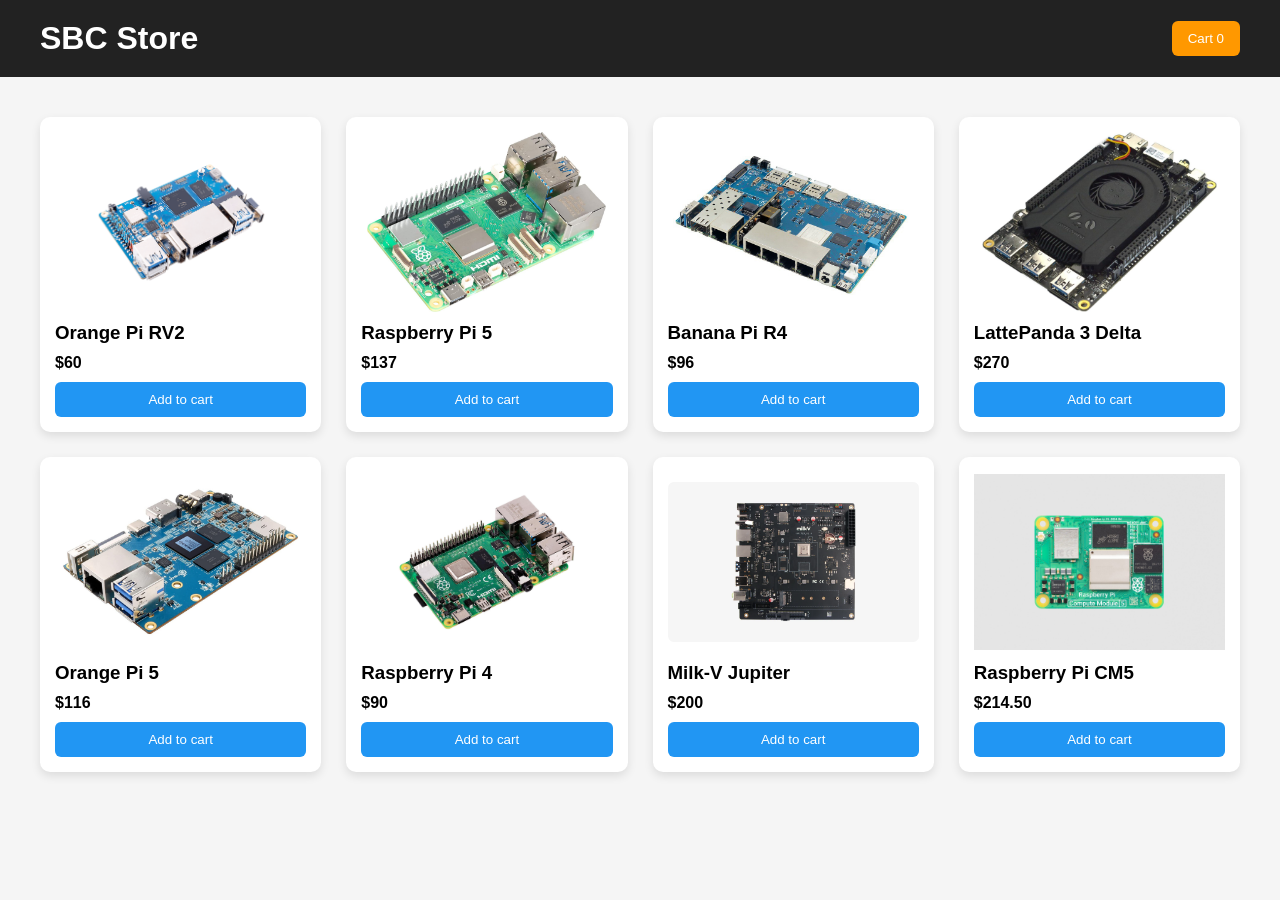
<file: lab1/index.html>
<!DOCTYPE html>
<html lang="en">

<head>
    <meta charset="UTF-8">
    <meta name="viewport" content="width=device-width, initial-scale=1.0">
    <title>SBC Store</title>
    <link rel="stylesheet" href="css/style.css">
</head>

<body>

    <header class="header">
        <h1>SBC Store</h1>
        <button id="cartToggle" class="cart-btn">Cart <span id="cartCount">0</span></button>
    </header>

    <main class="catalog">

        <article class="card">
            <img src="orange-pi-rv2.png" alt="Orange Pi RV2">
            <h3>Orange Pi RV2</h3>
            <p class="price">$60</p>
            <button class="addCart" data-name="Orange Pi RV2" data-price="60">Add to cart</button>
        </article>

        <article class="card">
            <img src="raspberry-pi-5.jpg" alt="Raspberry Pi 5">
            <h3>Raspberry Pi 5</h3>
            <p class="price">$137</p>
            <button class="addCart" data-name="Raspberry Pi 5" data-price="137">Add to cart</button>
        </article>

        <article class="card">
            <img src="banana-bpi-r4.jpg" alt="Banana PPI R4">
            <h3>Banana Pi R4</h3>
            <p class="price">$96</p>
            <button class="addCart" data-name="Banana PPI R4" data-price="96">Add to cart</button>
        </article>

        <article class="card">
            <img src="lattepanda-3-delta.jpg" alt="LattePanda 3 Delta">
            <h3>LattePanda 3 Delta</h3>
            <p class="price">$270</p>
            <button class="addCart" data-name="LattePanda 3 Delta" data-price="270">Add to cart</button>
        </article>

        <article class="card">
            <img src="Orange_Pi_5-3239478512.jpg" alt="Orange Pi 5">
            <h3>Orange Pi 5</h3>
            <p class="price">$116</p>
            <button class="addCart" data-name="Orange Pi 5" data-price="116">Add to cart</button>
        </article>

        <article class="card">
            <img src="rpi4-modbp-8gb-1876202706.jpg" alt="Raspberry Pi 4">
            <h3>Raspberry Pi 4</h3>
            <p class="price">$90</p>
            <button class="addCart" data-name="Raspberry Pi 4" data-price="90">Add to cart</button>
        </article>

        <article class="card">
            <img src="buy-milk-v-jupiter-view-1903250435.webp" alt="Milk-V Jupiter">
            <h3>Milk-V Jupiter</h3>
            <p class="price">$200</p>
            <button class="addCart" data-name="Milk-V Jupiter" data-price="200">Add to cart</button>
        </article>

        <article class="card">
            <img src="raspberry-pi-compute-module-5-CM5-front-scaled-2753494791.jpg" alt="Raspberry Pi CM5">
            <h3>Raspberry Pi CM5</h3>
            <p class="price">$214.50</p>
            <button class="addCart" data-name="Raspberry Pi CM5" data-price="214.50">Add to cart</button>
        </article>
        <div id="cart" class="cart">
            <h2>Your Cart</h2>

            <ul id="cartItems"></ul>

            <p class="cartTotal">
                Total: $<span id="cartTotal">0</span>
            </p>
            <button id="orderBtn">Order</button>
            <button id="clearCart">Clear cart</button>
        </div>
    </main>
    <div id="orderModal" class="modal">

        <div class="modal-content">

            <h2>Checkout</h2>

            <form id="orderForm">

                <input type="text" placeholder="Your Name" required>

                <input type="email" placeholder="Email" required>

                <input type="text" placeholder="Address" required>

                <input type="text" placeholder="Phone" required>

                <button type="submit">Confirm Order</button>

            </form>

            <button id="closeModal">Cancel</button>

        </div>
    </div>
</body>
<script src="js/cart.js"></script>

</html>
</file>
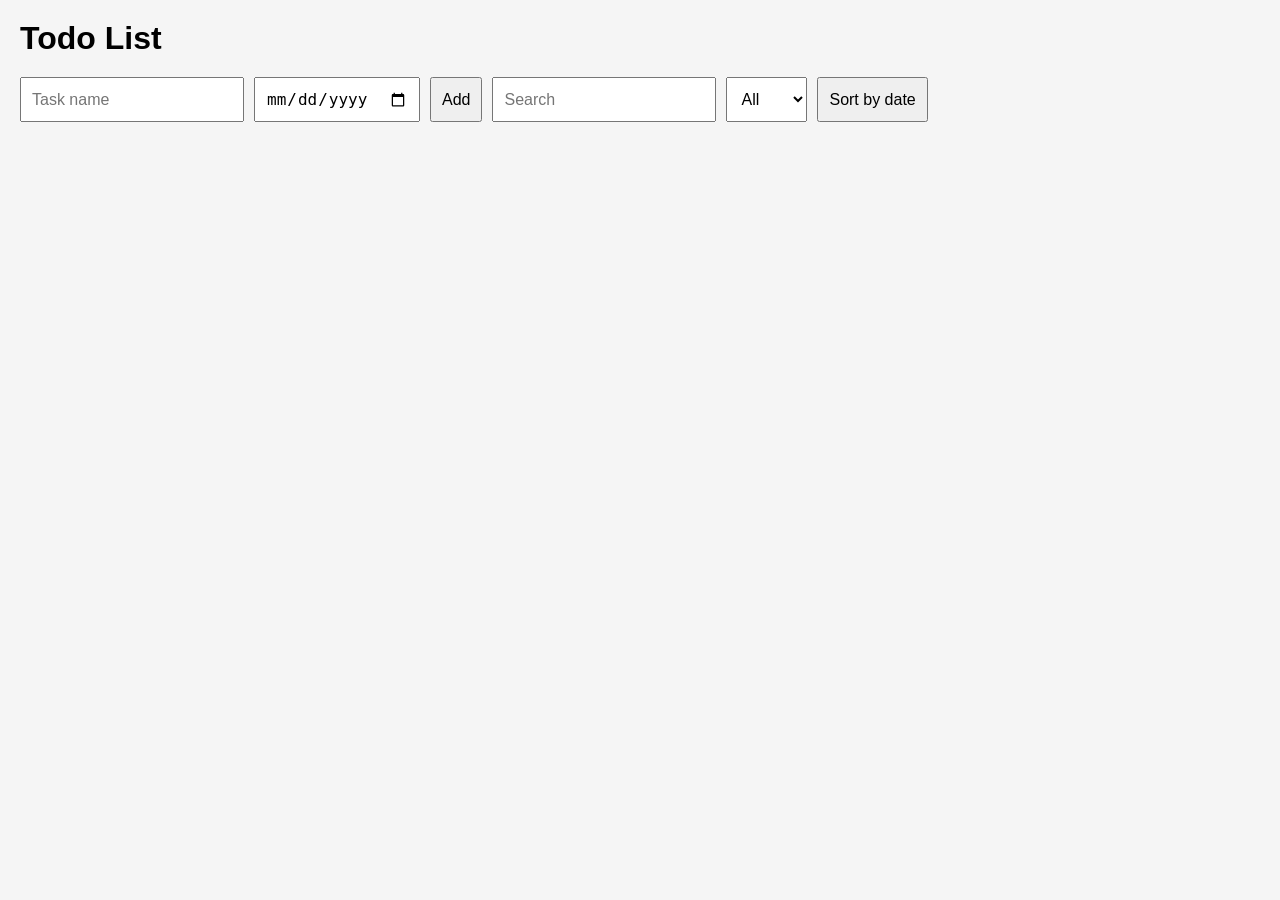
<file: lab2/index.html>
<!DOCTYPE html>
<html>
<head>
<meta charset="UTF-8">
<meta name="viewport" content="width=device-width, initial-scale=1.0">
<title>Todo</title>
<link rel="stylesheet" href="css/style.css">
<script src="js/app.js" defer></script>
</head>
<body>
</body>
</html>
</file>
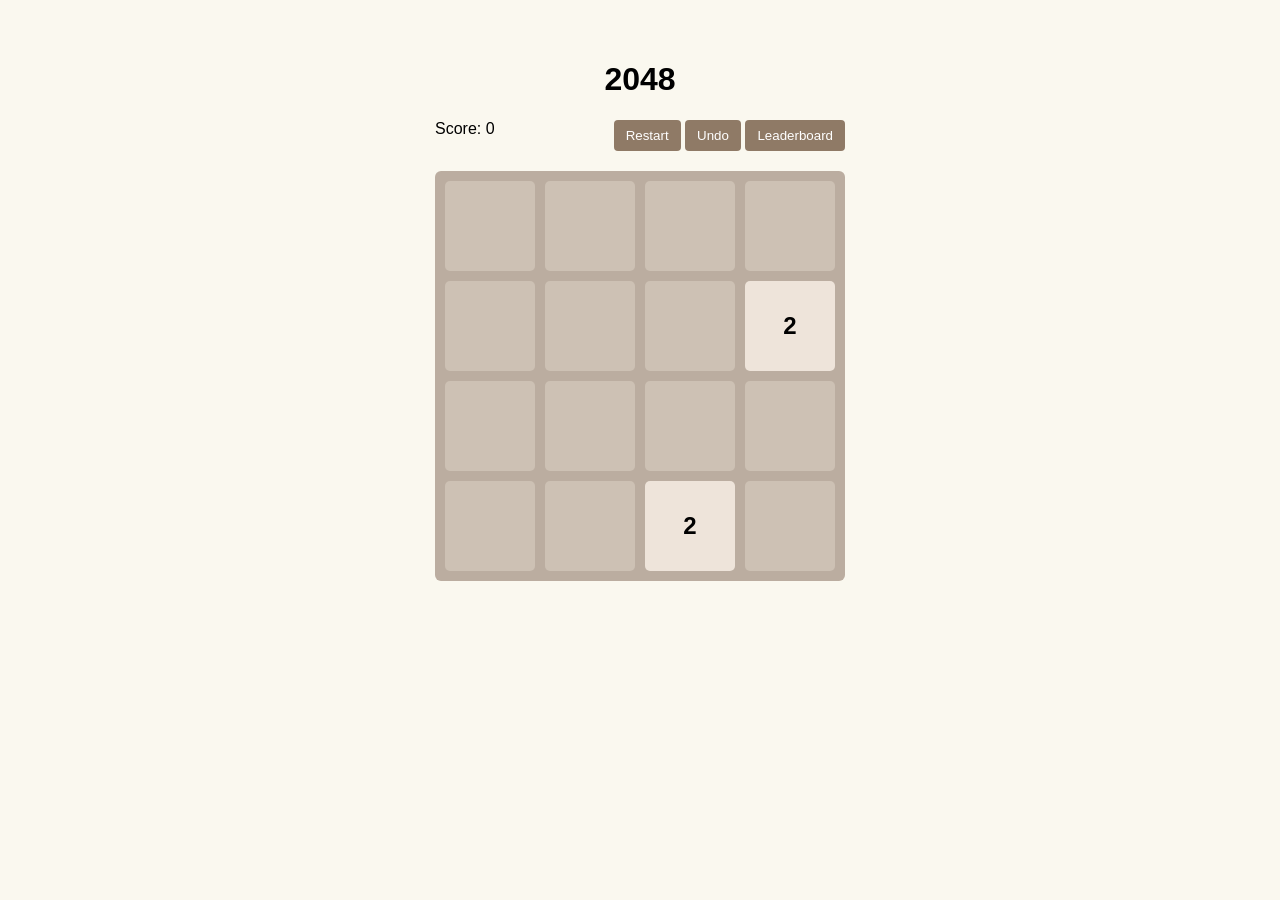
<file: lab3/index.html>
<!DOCTYPE html>
<html lang="en">

<head>
    <meta charset="UTF-8">
    <meta name="viewport" content="width=device-width, initial-scale=1.0">
    <title>2048</title>
    <link rel="stylesheet" href="css/style.css">
</head>

<body>

    <div class="container">

        <h1>2048</h1>

        <div class="top-bar">
            <div class="score-box">
                Score: <span id="score">0</span>
            </div>

            <div class="buttons">
                <button id="restart">Restart</button>
                <button id="undo">Undo</button>
                <button id="leadersBtn">Leaderboard</button>
            </div>
        </div>


        <div id="board"></div>


        <div id="mobile-controls">
            <button data-dir="up">↑</button>
            <button data-dir="left">←</button>
            <button data-dir="down">↓</button>
            <button data-dir="right">→</button>
        </div>


        <div id="game-over" class="hidden">
            <h2>Game Over</h2>
            <input id="playerName" placeholder="Your name">
            <button id="saveScore">Save score</button>
            <button id="restart2">Play again</button>
        </div>


        <div id="leaderboard" class="modal hidden">
            <h2>Leaderboard</h2>
            <table>
                <thead>
                    <tr>
                        <th>Name</th>
                        <th>Score</th>
                        <th>Date</th>
                    </tr>
                </thead>

                <tbody id="leaderboardBody"></tbody>
            </table>

            <button id="closeLeaders">Close</button>
        </div>

    </div>

    <script src="js/app.js"></script>

</body>

</html>
</file>
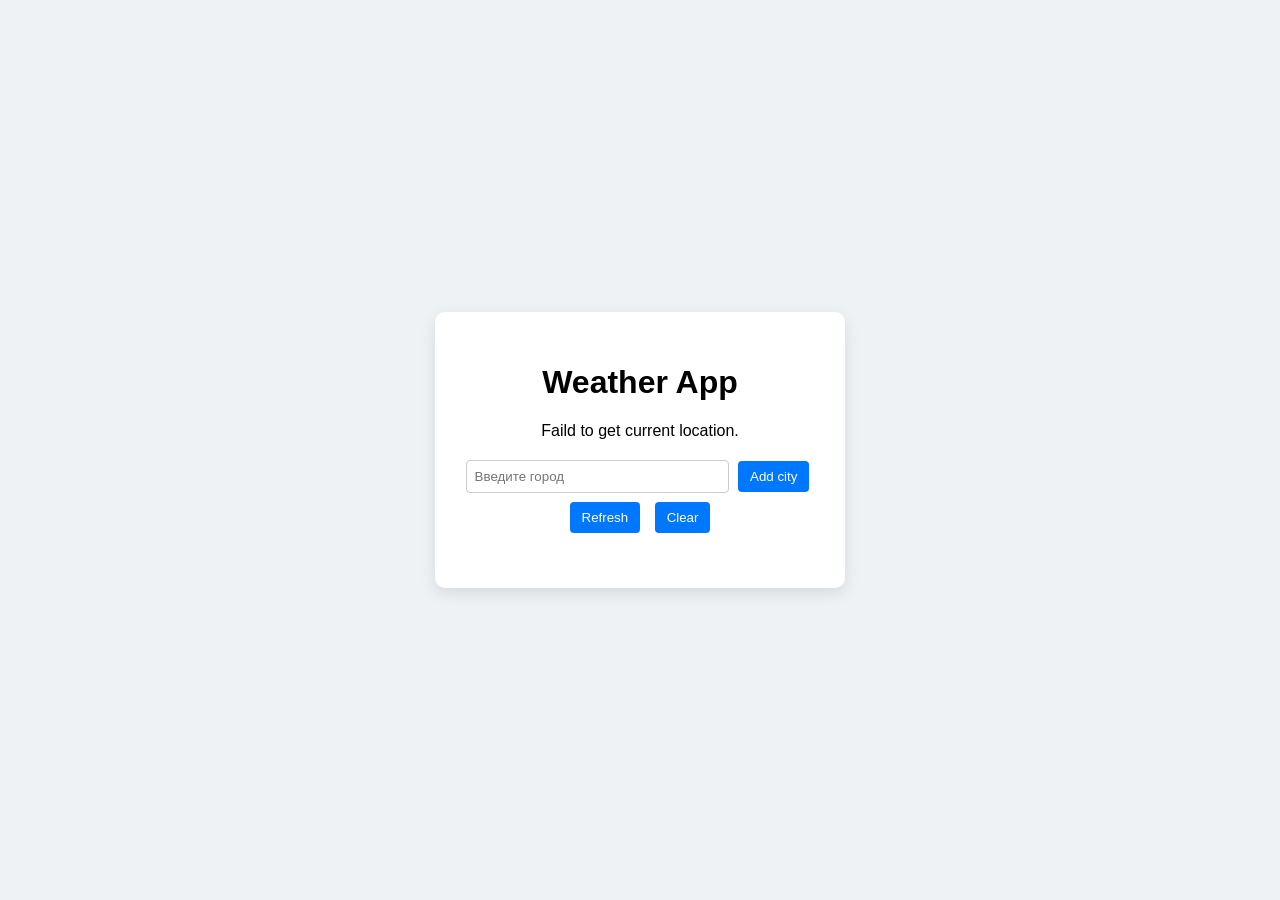
<file: lab4/index.html>
<!DOCTYPE html>
<html lang="en">
<head>
    <meta charset="UTF-8">
    <meta name="viewport" content="width=device-width, initial-scale=1.0">
    <title>Weather App</title>
    <link rel="stylesheet" href="css/style.css">
</head>
<body>

<div class="container">

    <h1>Weather App</h1>

    <div id="locationError" class="hidden">
        <p>Faild to get current location.</p>
        <input id="cityInput" placeholder="Введите город">
        <button id="addCityBtn">Add city</button>
        <p id="cityError" class="error hidden"></p>
    </div>

    <button id="refreshBtn">Refresh</button>
    <button id="clearBtn">Clear</button>
    <div id="citiesContainer"></div>

</div>

<script src="js/app.js"></script>
</body>
</html>
</file>
<file: lab1/css/style.css>
* {
    margin: 0;
    padding: 0;
    box-sizing: border-box;
    font-family: Arial, Helvetica, sans-serif;
}

body {
    background: #f5f5f5;
}

.header {
    display: flex;
    justify-content: space-between;
    align-items: center;
    padding: 20px 40px;
    background: #222;
    color: white;
}

.cart-btn {
    padding: 10px 16px;
    border: none;
    background: #ff9800;
    color: white;
    cursor: pointer;
    border-radius: 6px;
}

.catalog {
    display: grid;
    grid-template-columns: repeat(auto-fit, minmax(250px, 1fr));
    gap: 25px;
    padding: 40px;
}

.card {
    display: flex;
    flex-direction: column;
    justify-content: space-between;
    background: white;
    border-radius: 10px;
    padding: 15px;
    box-shadow: 0 4px 10px rgba(0, 0, 0, 0.1);
    transition: 0.2s;
}

.card:hover {
    transform: translateY(-5px);
}

.card img {
    width: 100%;
    height: 180px;
    object-fit: contain;
}

.card h3 {
    margin: 10px 0;
}

.price {
    font-weight: bold;
    margin-bottom: 10px;
}

.card button {
    padding: 10px;
    border: none;
    background: #2196f3;
    color: white;
    border-radius: 6px;
    cursor: pointer;
}

.cart {
    position: fixed;
    right: -350px;
    top: 120px;
    ;
    width: 320px;
    height: 100%;
    background: white;
    box-shadow: -4px 0 10px rgba(0, 0, 0, 0.2);
    padding: 20px;
    transition: 0.3s;
}

.cart.open {
    right: 0;
}

.cart ul {
    list-style: none;
    margin: 20px 0;
}

.cart li {
    display: flex;
    justify-content: space-between;
    margin-bottom: 10px;
}

.cartTotal {
    font-weight: bold;
}

#cartItems {
    max-height: 300px;
    overflow-y: auto;
    border: 1px solid #ccc;
    padding: 0.5rem;
    list-style: none;
}

.modal {
    display: none;
    position: fixed;
    top: 0;
    left: 0;
    width: 100%;
    height: 100%;
    background: rgba(0, 0, 0, 0.5);
    justify-content: center;
    align-items: center;
}

.modal.open {
    display: flex;
}

.modal-content {
    background: white;
    padding: 30px;
    border-radius: 10px;
    display: flex;
    flex-direction: column;
    gap: 10px;
    width: 300px;
}

.modal-content input {
    padding: 8px;
}

@media (max-width:768px) {

    .header {
        flex-direction: column;
        gap: 10px;
    }

    .catalog {
        padding: 20px;
        gap: 15px;
    }

}
</file>
<file: lab2/css/style.css>
*{
    box-sizing: border-box;
    margin: 0;
    padding: 0;
}

body{
    font-family: Arial, sans-serif;
    background: #f5f5f5;
    padding: 20px;
}

h1{
    margin-bottom: 20px;
}

.controls{
    display: flex;
    flex-wrap: wrap;
    gap: 10px;
    margin-bottom: 20px;
}

input,
select,
button{
    padding: 10px;
    font-size: 16px;
}

.task{
    display: flex;
    align-items: center;
    gap: 10px;
    background: white;
    padding: 10px;
    margin-bottom: 10px;
    border-radius: 6px;
}

.task span{
    flex: 1;
}

.done{
    text-decoration: line-through;
    color: gray;
}

button{
    cursor: pointer;
}

@media (max-width: 600px){

    body{
        padding: 10px;
    }
    .controls{
        flex-direction: column;
    }
    input,
    select,
    button{
        width: 100%;
        font-size: 18px;
    }
    .task{
        flex-direction: column;
        align-items: flex-start;
    }

}
</file>
<file: lab3/css/style.css>
body {
    font-family: Arial;
    background: #faf8ef;
    display: flex;
    justify-content: center;
    margin: 0;
}

.container {
    text-align: center;
    margin-top: 40px;
}

#board {
    display: grid;
    grid-template-columns: repeat(4, 90px);
    grid-template-rows: repeat(4, 90px);
    gap: 10px;
    background: #bbada0;
    padding: 10px;
    border-radius: 6px;
}

.tile {
    width: 90px;
    height: 90px;
    display: flex;
    justify-content: center;
    align-items: center;
    font-size: 24px;
    font-weight: bold;
    border-radius: 5px;
    background: #cdc1b4;
}

.tile[data-value="2"] {
    background: #eee4da;
}

.tile[data-value="4"] {
    background: #ede0c8;
}

.tile[data-value="8"] {
    background: #f2b179;
    color: white;
}

.tile[data-value="16"] {
    background: #f59563;
    color: white;
}

.tile[data-value="32"] {
    background: #f67c5f;
    color: white;
}

.tile[data-value="64"] {
    background: #f65e3b;
    color: white;
}

.tile[data-value="128"] {
    background: #edcf72;
}

.tile[data-value="256"] {
    background: #edcc61;
}

.tile[data-value="512"] {
    background: #edc850;
}

.tile[data-value="1024"] {
    background: #edc53f;
}

.tile[data-value="2048"] {
    background: #edc22e;
}

.top-bar {
    display: flex;
    justify-content: space-between;
    margin-bottom: 20px;
}

button {
    padding: 8px 12px;
    border: none;
    background: #8f7a66;
    color: white;
    border-radius: 4px;
    cursor: pointer;
}

button:hover {
    opacity: 0.8;
}

#mobile-controls {
    margin-top: 20px;
    display: none;
}

#mobile-controls button {
    width: 60px;
    height: 60px;
    font-size: 20px;
    margin: 5px;
}

.hidden {
    display: none;
}

.modal {
    position: fixed;
    top: 50%;
    left: 50%;
    transform: translate(-50%, -50%);
    background: white;
    padding: 20px;
    border-radius: 6px;
    box-shadow: 0 5px 20px rgba(0, 0, 0, 0.3);
}

table {
    border-collapse: collapse;
}

td,
th {
    padding: 6px 10px;
    border-bottom: 1px solid #ccc;
}

@media (max-width:700px) {
    #mobile-controls {
        display: block;
    }
}
</file>
<file: lab4/css/style.css>
body {
    font-family: Arial, sans-serif;
    background: #eef2f5;
    display: flex;
    justify-content: center;
    align-items: center;
    height: 100vh;
    margin: 0;
}

.container {
    background: white;
    padding: 30px;
    border-radius: 10px;
    box-shadow: 0 5px 15px rgba(0,0,0,0.1);
    width: 350px;
    text-align: center;
}

input {
    padding: 8px;
    width: 70%;
    border: 1px solid #ccc;
    border-radius: 4px;
}

button {
    padding: 8px 12px;
    margin: 5px;
    border: none;
    background: #0077ff;
    color: white;
    border-radius: 4px;
    cursor: pointer;
}

button:hover {
    opacity: 0.9;
}

.hidden { display: none; }

.error {
    color: red;
    font-size: 14px;
    margin-top: 5px;
}

.city-weather {
    background: #f5f7fa;
    margin-top: 15px;
    padding: 10px;
    border-radius: 6px;
    box-shadow: 0 2px 4px rgba(0,0,0,0.05);
    text-align: left;
}

.city-weather h2 {
    margin: 0 0 10px 0;
}

.forecast-day {
    background: #e8ecf0;
    padding: 5px;
    margin-bottom: 5px;
    border-radius: 4px;
}

#citiesContainer {
    margin-top: 20px;
    max-height: 400px; 
    overflow-y: auto;  
    padding-right: 5px; 
}

.city-weather {
    background: #f5f7fa;
    margin-top: 15px;
    padding: 10px;
    border-radius: 6px;
    box-shadow: 0 2px 4px rgba(0,0,0,0.05);
    text-align: left;
}
</file>
